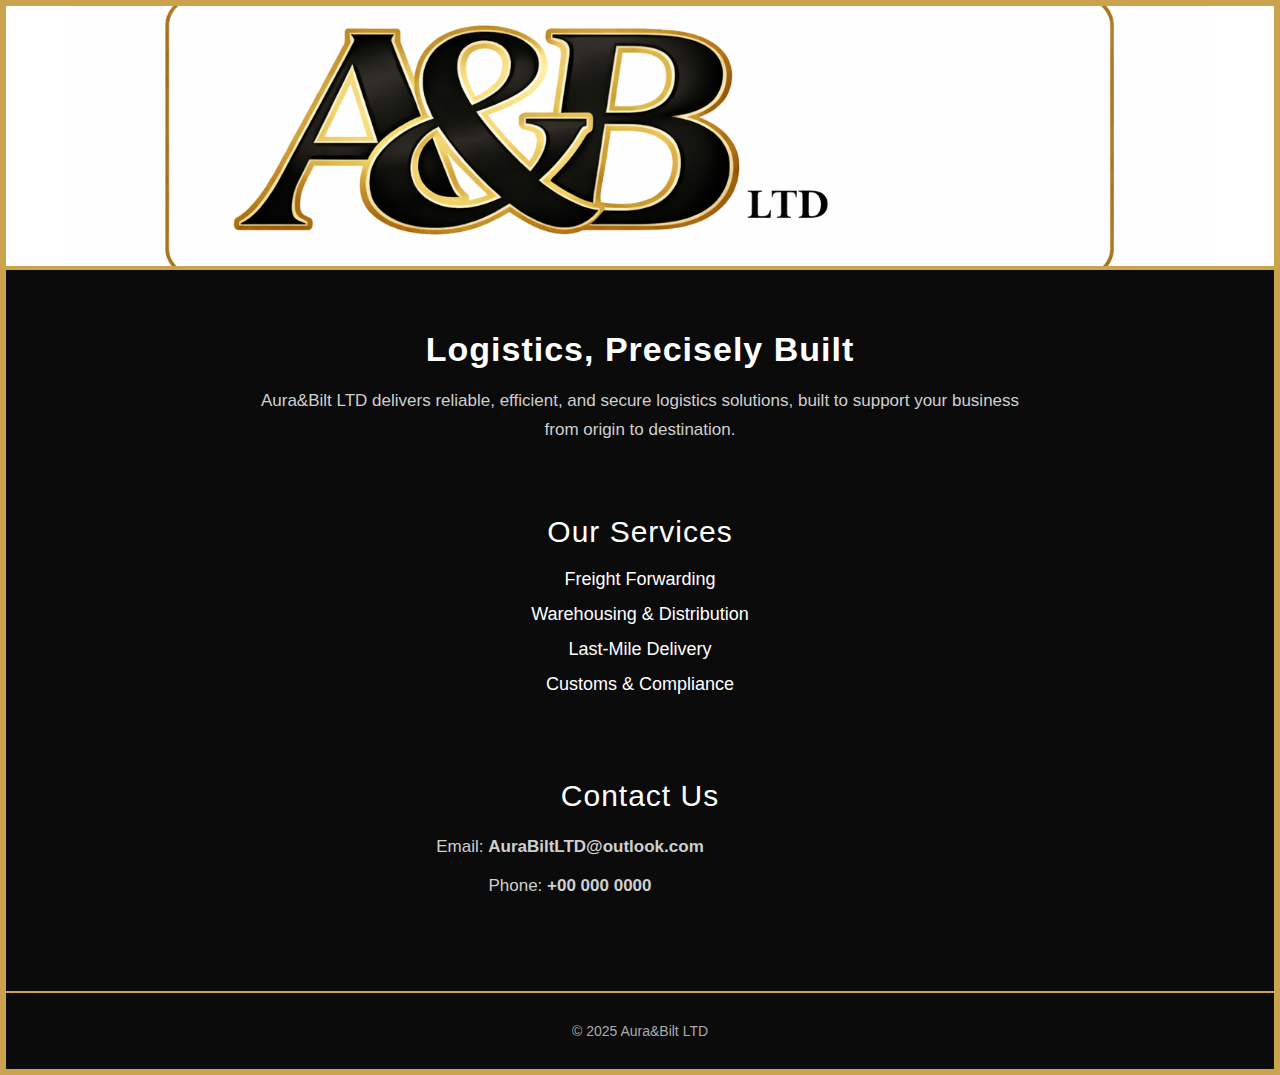
<file: index.html>
<!DOCTYPE html>
<html lang="en">
<head>
  <meta charset="UTF-8" />
  <meta name="viewport" content="width=device-width, initial-scale=1.0" />
  <title>Aura&Bilt LTD</title>

  <style>
    :root {
      --gold: #c9a44c;
      --black: #0b0b0b;
      --white: #ffffff;
      --text-light: #eaeaea;
      --text-mid: #cfcfcf;
    }

    body {
      margin: 0;
      font-family: "Segoe UI", Arial, sans-serif;
      background: var(--white);
      color: #000;
    }

    
    .page-wrapper {
      border: 6px solid var(--gold);
      min-height: 100vh;
      box-sizing: border-box;
      background: var(--white);
    }

    
    .site-header {
      width: 100%;
      height: 260px; 
      background-color: var(--white);
      background-image: url(logoo.png);
      background-repeat: no-repeat;
      background-position: center;
      background-size: 90% auto; 
      border-bottom: 2px solid var(--gold);
    }

    
    .content-area {
      background: var(--black);
      color: var(--text-light);
      padding: 60px 20px 80px;
      border-top: 2px solid var(--gold);
    }

    .container {
      max-width: 900px;
      margin: 0 auto;
      text-align: center;
    }

    h2 {
      font-size: 34px;
      margin: 0 0 18px;
      letter-spacing: 1px;
      color: #ffffff;
    }

    p {
      font-size: 17px;
      line-height: 1.7;
      color: var(--text-mid);
      margin: 0 auto;
      max-width: 760px;
    }

    .spacer {
      height: 70px;
    }

    .section-title {
      font-size: 30px;
      margin-bottom: 20px;
      color: #ffffff;
      letter-spacing: 1px;
    }

    ul {
      list-style: none;
      padding: 0;
      margin: 0;
    }

    ul li {
      font-size: 18px;
      margin: 14px 0;
      color: #ffffff;
    }

    .contact p {
      color: var(--text-mid);
      margin: 10px 0;
    }

    footer {
      background: var(--black);
      color: #aaaaaa;
      text-align: center;
      padding: 30px 20px;
      border-top: 2px solid var(--gold);
      font-size: 14px;
    }

    
    @media (max-width: 600px) {
      .site-header {
        height: 220px;
        background-size: 92% auto;
      }

      h2 {
        font-size: 28px;
      }

      .section-title {
        font-size: 26px;
      }
    }
  </style>
</head>

<body>
  <div class="page-wrapper">

    
    <header class="site-header"></header>

    
    <div class="content-area">
      <div class="container">

        <h2>Logistics, Precisely Built</h2>
        <p>
          Aura&Bilt LTD delivers reliable, efficient, and secure logistics solutions,
          built to support your business from origin to destination.
        </p>

        <div class="spacer"></div>

        <div class="services">
          <div class="section-title">Our Services</div>
          <ul>
            <li>Freight Forwarding</li>
            <li>Warehousing & Distribution</li>
            <li>Last-Mile Delivery</li>
            <li>Customs & Compliance</li>
          </ul>
        </div>

        <div class="spacer"></div>

        <div class="contact">
          <div class="section-title">Contact Us</div>
          <p>Email: <strong>AuraBiltLTD@outlook.com</strong></p>
          <p>Phone: <strong>+00 000 0000</strong></p>
        </div>

      </div>
    </div>

    <footer>
      © 2025 Aura&Bilt LTD
    </footer>

  </div>
</body>
</html>
</file>
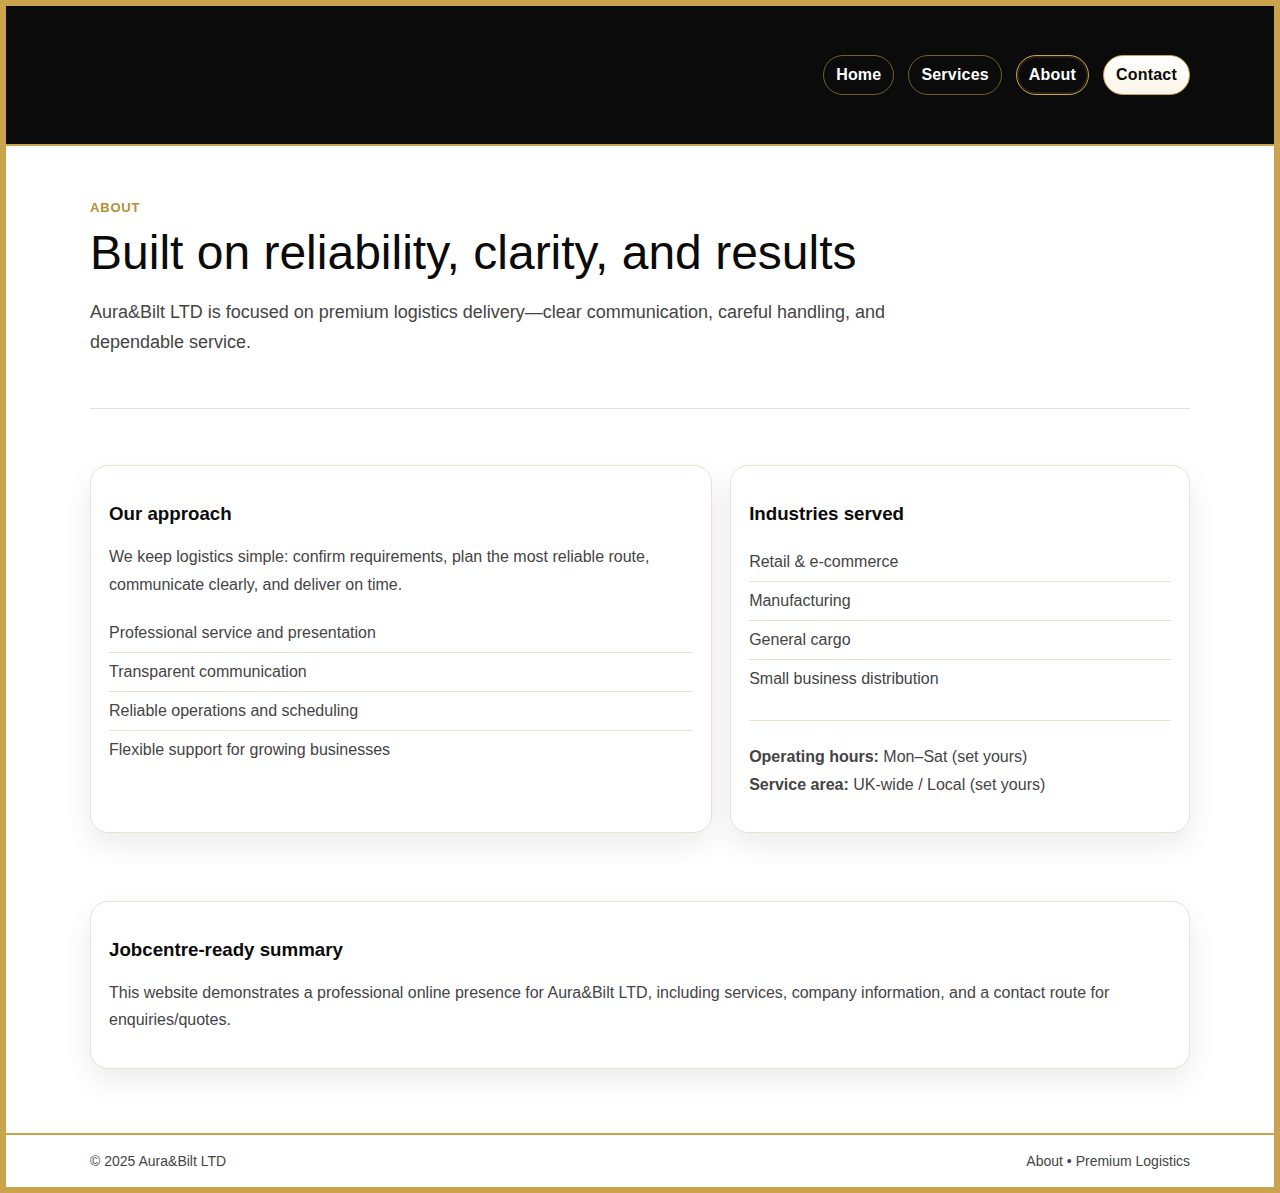
<file: aabout.html>
<!doctype html>
<html lang="en">
<head>
  <meta charset="utf-8">
  <meta name="viewport" content="width=device-width, initial-scale=1">
  <title>Aura&Bilt LTD | About</title>
  <link rel="stylesheet" href="styles.css">
</head>
<body>
  <div class="page">

    <div class="topbar">
      <div class="container">
        <div class="brandrow">
          <div class="brandlogo" aria-label="Aura&Bilt LTD"></div>
          <nav class="nav" aria-label="Main navigation">
            <a href="index.html">Home</a>
            <a href="services.html">Services</a>
            <a class="active" href="about.html">About</a>
            <a class="cta" href="contact.html">Contact</a>
          </nav>
        </div>
      </div>
    </div>

    <main class="container">
      <section class="hero">
        <div class="kicker">About</div>
        <div class="h1">Built on reliability, clarity, and results</div>
        <p class="lead">
          Aura&Bilt LTD is focused on premium logistics delivery—clear communication, careful handling, and dependable service.
        </p>
      </section>

      <div class="hr"></div>

      <section class="section split">
        <div class="panel">
          <h3>Our approach</h3>
          <p class="small">
            We keep logistics simple: confirm requirements, plan the most reliable route, communicate clearly, and deliver on time.
          </p>
          <ul class="list">
            <li>Professional service and presentation</li>
            <li>Transparent communication</li>
            <li>Reliable operations and scheduling</li>
            <li>Flexible support for growing businesses</li>
          </ul>
        </div>

        <div class="panel">
          <h3>Industries served</h3>
          <ul class="list">
            <li>Retail & e-commerce</li>
            <li>Manufacturing</li>
            <li>General cargo</li>
            <li>Small business distribution</li>
          </ul>
          <div class="hr"></div>
          <p class="small"><strong>Operating hours:</strong> Mon–Sat (set yours)<br>
          <strong>Service area:</strong> UK-wide / Local (set yours)</p>
        </div>
      </section>

      <section class="section">
        <div class="panel">
          <h3>Jobcentre-ready summary</h3>
          <p class="small">
            This website demonstrates a professional online presence for Aura&Bilt LTD, including services, company information, and a contact route for enquiries/quotes.
          </p>
        </div>
      </section>
    </main>

    <footer class="footer">
      <div class="container">
        <div class="row">
          <div>© 2025 Aura&Bilt LTD</div>
          <div>About • Premium Logistics</div>
        </div>
      </div>
    </footer>

  </div>
</body>
</html>
</file>
<file: styles.css>
:root{
  --gold:#c9a44c;
  --gold2:#b58f35;
  --ink:#0b0b0b;
  --muted:#444;
  --bg:#ffffff;
  --card:#ffffff;
  --line:#e9e2cf;
  --shadow: 0 12px 30px rgba(0,0,0,.08);
}

*{box-sizing:border-box}
html,body{margin:0;padding:0}

body{
  font-family:"Segoe UI", Arial, sans-serif;
  background:var(--bg);
  color:var(--ink);
}

.page{
  min-height:100vh;
  border:6px solid var(--gold);
  background:var(--bg);
}

a{color:inherit;text-decoration:none}
a:hover{opacity:.9}

.container{
  width:min(1100px, calc(100% - 40px));
  margin:0 auto;
}

/* =========================
   HEADER (DESKTOP/TABLET)
   ========================= */
.topbar{
  background:#0b0b0b;
  border-bottom:2px solid var(--gold);
  height:140px;
  display:flex;
  align-items:center;
}

.brandrow{
  width:100%;
  display:flex;
  align-items:center;
  justify-content:flex-end; /* nav on right */
  position:relative;
}

/* Centered logo (big) without affecting layout */
.brandlogo{
  position:absolute;
  left:50%;
  top:50%;
  transform:translate(-50%, -50%);
  width:100%;
  max-width:1500px;
  height:260px;
  background-image:url("logo1.png");
  background-repeat:no-repeat;
  background-position:center;
  background-size:contain;
  pointer-events:none; /* clicks pass through */
}

.nav{
  position:relative;
  z-index:2;
  display:flex;
  align-items:center;
  gap:14px;
}

.nav a{
  padding:10px 12px;
  border-radius:999px;
  border:1px solid transparent;
  font-weight:600;
  letter-spacing:.2px;
}

.nav a.active{
  border-color:var(--gold);
  box-shadow:0 0 0 2px rgba(201,164,76,.15) inset;
}

.nav a.cta{
  border-color:var(--gold);
  background:linear-gradient(180deg, #fff, #fbf6ea);
}

/* =========================
   MAIN CONTENT
   ========================= */
.hero{padding:54px 0 10px}

.kicker{
  color:var(--gold2);
  font-weight:700;
  letter-spacing:.8px;
  text-transform:uppercase;
  font-size:13px;
}

.h1{
  font-size:48px;
  line-height:1.08;
  margin:12px 0 14px;
}

.lead{
  font-size:18px;
  color:var(--muted);
  line-height:1.7;
  max-width:820px;
}

.actions{
  display:flex;
  gap:12px;
  flex-wrap:wrap;
  margin-top:18px;
}

.btn{
  display:inline-flex;
  align-items:center;
  justify-content:center;
  padding:12px 16px;
  border-radius:12px;
  border:1px solid var(--gold);
  background:#fff;
  font-weight:700;
  box-shadow:0 6px 18px rgba(0,0,0,.06);
}

.btn.primary{
  background:linear-gradient(180deg, #fff, #fbf6ea);
}

.section{padding:34px 0}

.hr{
  height:1px;
  background:var(--line);
  margin:22px 0;
}

.grid{
  display:grid;
  grid-template-columns:repeat(12, 1fr);
  gap:18px;
}

/* PREMIUM WHITE SERVICE CARDS (final) */
.card{
  grid-column:span 4;
  background:#ffffff;
  border:2px solid var(--gold);
  border-radius:18px;
  padding:18px;
  box-shadow:0 10px 28px rgba(0,0,0,.12);
}

.card h3{
  margin:8px 0 8px;
  color:#000;
}

.card p{
  margin:0;
  color:#333;
  line-height:1.6;
}

.iconpill{
  width:44px;height:44px;
  border-radius:14px;
  border:2px solid var(--gold);
  background:linear-gradient(180deg, #fff, #fbf6ea);
  display:flex;
  align-items:center;
  justify-content:center;
  font-weight:900;
  color:var(--gold2);
}

.split{
  display:grid;
  grid-template-columns:1.15fr .85fr;
  gap:18px;
  align-items:stretch;
}

.panel{
  background:#fff;
  border:1px solid var(--line);
  border-radius:18px;
  padding:18px;
  box-shadow:var(--shadow);
}

.list{
  margin:12px 0 0;
  padding:0;
  list-style:none;
}

.list li{
  padding:10px 0;
  border-bottom:1px solid var(--line);
  color:var(--muted);
}

.list li:last-child{border-bottom:none}

.small{color:var(--muted);line-height:1.7}

.footer{
  margin-top:30px;
  border-top:2px solid var(--gold);
  background:#fff;
  padding:18px 0;
}

.footer .row{
  display:flex;
  justify-content:space-between;
  gap:14px;
  flex-wrap:wrap;
  color:var(--muted);
  font-size:14px;
}

/* Forms */
.form{display:grid;gap:12px}

.input,.textarea{
  width:100%;
  border:1px solid var(--line);
  border-radius:14px;
  padding:12px 12px;
  font:inherit;
  outline:none;
}

.textarea{min-height:120px;resize:vertical}

.input:focus,.textarea:focus{
  border-color:var(--gold);
  box-shadow:0 0 0 4px rgba(201,164,76,.14);
}

/* =========================
   RESPONSIVE (TABLET)
   ========================= */
@media (max-width: 900px){
  .h1{font-size:38px}
  .card{grid-column:span 6}
  .split{grid-template-columns:1fr}

  /* Header sizing */
  .topbar{height:110px}
  .brandlogo{height:200px; max-width:1100px}
}

/* =========================
   RESPONSIVE (MOBILE)
   - Logo + nav stacked
   - Nav in 2x2 grid
   ========================= */
@media (max-width: 600px){
  .topbar{
    height:auto;
    padding:12px 0 14px;
  }

  .brandrow{
    flex-direction:column;
    align-items:center;
    justify-content:center;
    gap:12px;
  }

  /* stop absolute logo on mobile */
  .brandlogo{
    position:relative;
    left:auto;
    top:auto;
    transform:none;
    width:100%;
    max-width:360px;
    height:90px;
  }

  /* nav always visible + tidy */
  .nav{
    width:100%;
    display:grid;
    grid-template-columns:1fr 1fr;
    gap:10px;
    justify-items:center;
  }

  .nav a{
    width:100%;
    max-width:180px;
    text-align:center;
    padding:10px 12px;
    font-size:14px;
  }

  .h1{font-size:32px}
  .card{grid-column:span 12}
}

/* ===== MAKE HEADER NAV LINKS VISIBLE ON DARK HEADER ===== */
.topbar{
  color:#fff;                 /* makes inherited text white inside header */
}

.nav a{
  color:#fff;                 /* Home/Services/About become visible */
  border-color: rgba(201,164,76,.55); /* optional: subtle gold outline so you can see pills */
}

.nav a:hover{
  border-color: var(--gold);
}

/* keep CTA readable (black text on light button) */
.nav a.cta{
  color:#0b0b0b;
}
</file>
